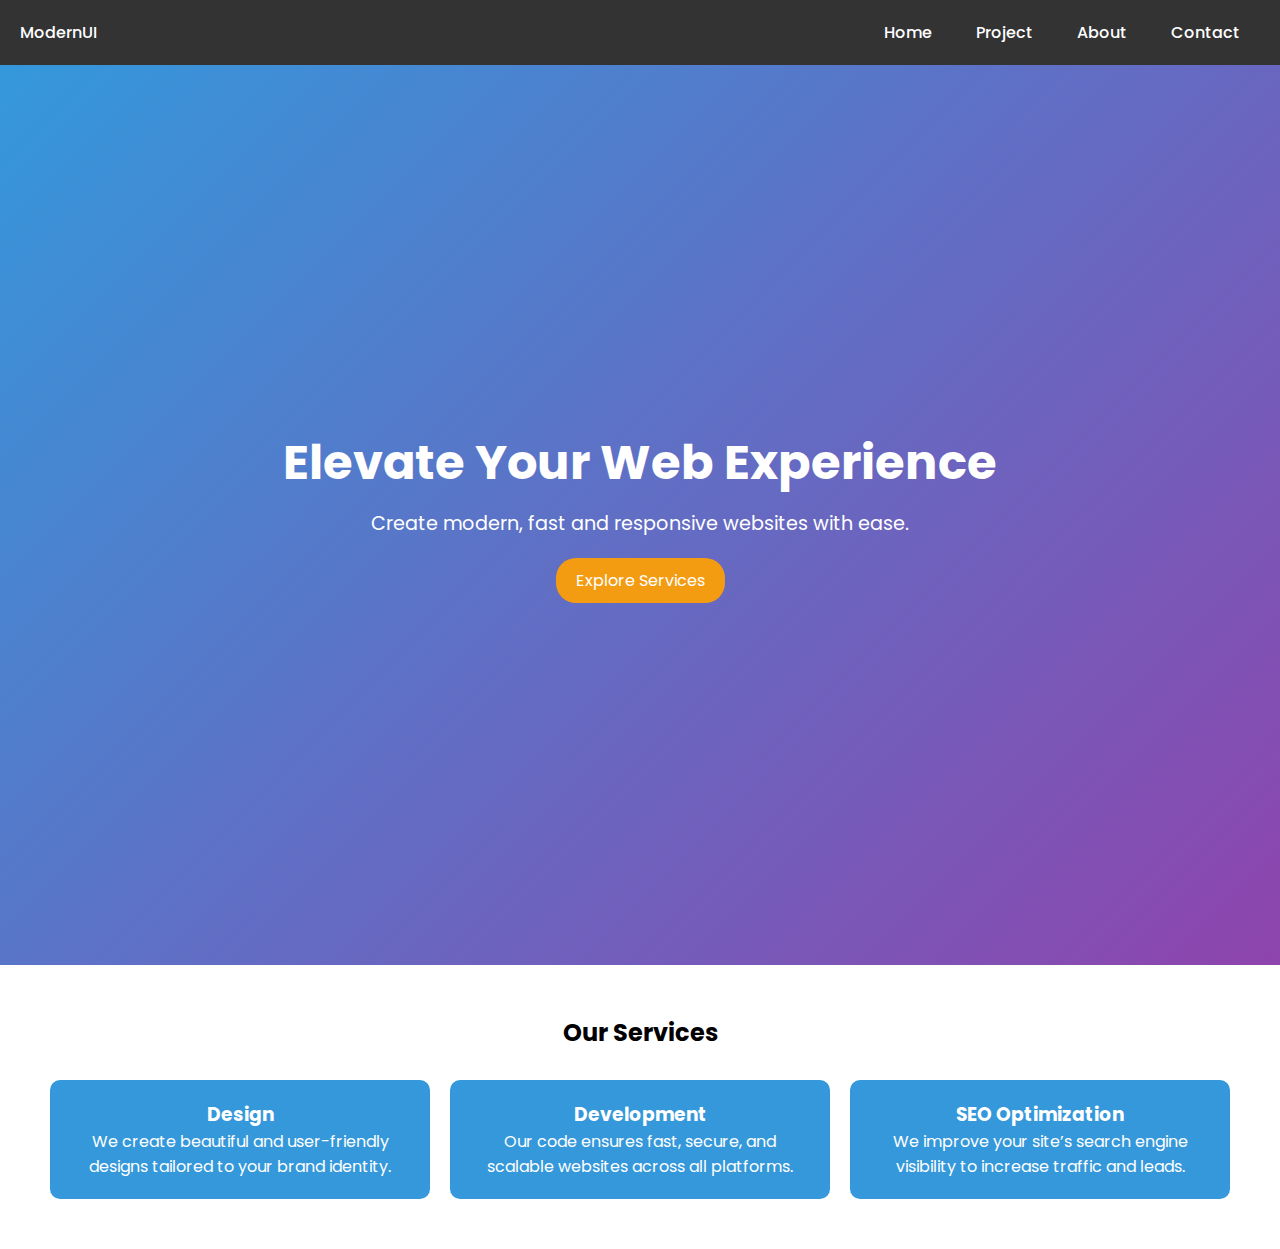
<file: index.html>
<!DOCTYPE html>
<html lang="en">
    <head>
        <meta charset="UTF-8">
        <meta name="viewport" content="width=device-width, initial-scale=1.0">
        <link rel="stylesheet" href="https://cdnjs.cloudflare.com/ajax/libs/font-awesome/6.7.2/css/all.min.css" integrity="sha512-Evv84Mr4kqVGRNSgIGL/F/aIDqQb7xQ2vcrdIwxfjThSH8CSR7PBEakCr51Ck+w+/U6swU2Im1vVX0SVk9ABhg==" crossorigin="anonymous" referrerpolicy="no-referrer" />
        <link href="https://fonts.googleapis.com/css2?family=Poppins:ital,wght@0,100;0,200;0,300;0,400;0,500;0,600;0,700;0,800;0,900;1,100;1,200;1,300;1,400;1,500;1,600;1,700;1,800;1,900&display=swap" rel="stylesheet">
        <link rel="stylesheet" href="style.css">
        <title>simple Webpage Layout</title>
    </head>
    <body>
        <nav class="navbar">
            <div class="logo">ModernUI</div>
            <ul>
                <li><a href="">Home</a></li>
                <li><a href="layout.html">Project</a></li>
                <li><a href="">About</a></li>
                <li><a href="">Contact</a></li>
            </ul>
        </nav>
        <section class="hero">
            <h1>Elevate Your Web Experience</h1>
            <p>Create modern, fast and responsive websites with ease.</p>
            <a class="hero-btn" href="#services">Explore Services</a>
        </section>
        <section class="services" id="services">
            <h2>Our Services</h2>
            <div class="cards">
                <div class="card">
                    <h3>Design</h3>
                    <p>We create beautiful and user-friendly designs tailored to your brand identity.</p>
                </div>
                <div class="card">
                    <h3>Development</h3>
                    <p>Our code ensures fast, secure, and scalable websites across all platforms.</p>
                </div>
                <div class="card">
                    <h3>SEO Optimization</h3>
                    <p>We improve your site’s search engine visibility to increase traffic and leads.</p>
                </div>
            </div>
        </section>
    </body>
</html>
</file>
<file: style.css>
* {
    margin:0;
    padding: 0;
    box-sizing: border-box;
    font-family: "Poppins", serif;
}

.navbar {
    display: flex;
    padding: 20px;
    justify-content: space-between;
    align-items: center;
    position: sticky;
    top: 0;
    z-index:100;
    background-color: #333;
}

.logo {
    color: white;
    font-weight: 500;
}

ul {
    list-style-type:none;
}

ul li {
    padding:20px;
    display: inline;
}


ul li a {
    color: white;
    font-weight: 500;
    text-decoration: none;
    transition:color 0.3s;
}

ul li a:hover{
    color: #f39c12;
}

.hero {
    display: flex;
    flex-direction: column;
    justify-content: center;
    align-items: center;
    height:100vh;
    background: linear-gradient(135deg, #3498db, #8e44ad);
}

.hero h1 {
    color: white;
    font-size: 3rem;
    margin-bottom: 10px;
}

.hero P {
    color:white;
    font-size: 1.2rem;
    margin-bottom: 20px;
}

.hero .hero-btn {
    color: white;
    padding: 10px 20px;
    border: none;
    text-decoration: none;
    background-color: #f39c12;
    border-radius: 20px;
    transition: background-color 0.3s;
}

.hero .hero-btn:hover {
    background-color:#ff6a00;
    cursor: pointer;
}

.services {
    text-align: center;
    padding: 50px;
    background-color: white;
}


.services h2 {
    margin-bottom: 30px;
}

.cards {
    display: grid;
    gap: 20px;
    grid-template-columns: repeat(auto-fit, minmax(250px, 1fr));
}

.card {
    color: white;
    padding:20px;
    border-radius: 10px;
    text-align: center;
    background-color: #3498db;
    transform: translate(0,0);
    transition: 0.3s;
}

.card:hover{
    transform: translate(0, -25px);
    cursor: pointer;
}

.code {
    background-color:#eee;
    padding:20px;
    margin-top: 20px;
}

.code h2 {
    padding: 20px;
    text-align: center;
}


@media screen and (max-width:546px) {
    .navbar {
        flex-direction: column;
        padding:15px;
        line-height: 1.8;
    }

    ul li {
        padding:5px;
    }

    .hero{
        text-align: center;
    }
}
</file>
